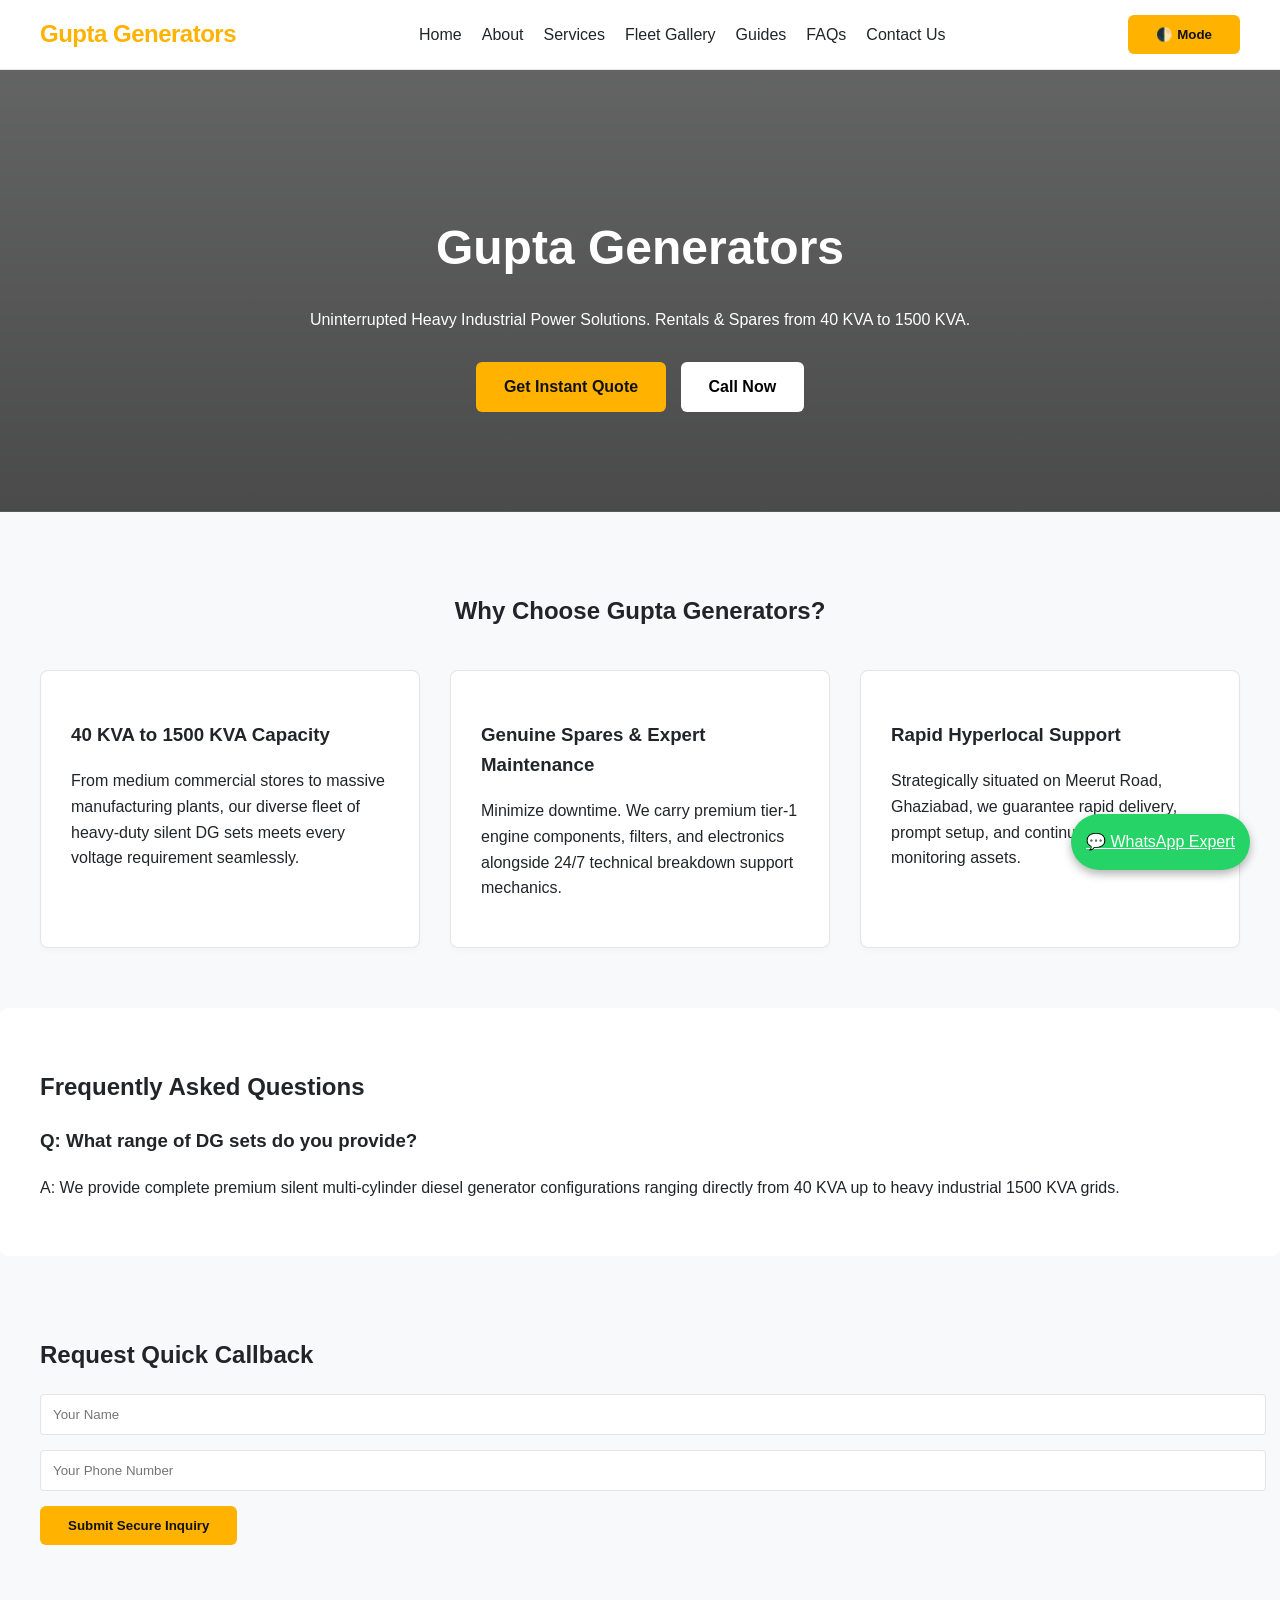
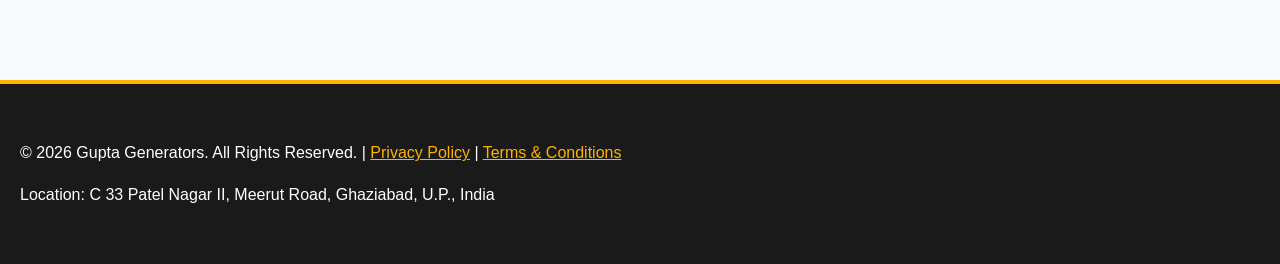
<file: index.html>
<!DOCTYPE html>
<html lang="en">
<head>
    <meta charset="UTF-8">
    <meta name="viewport" content="width=device-width, initial-scale=1.0">
    <title>Gupta Generators | DG Set Rental & Repair Ghaziabad</title>
    <meta name="description" content="Gupta Generators provides premium diesel generator sets (DG Sets) on rental basis from 40 KVA to 1500 KVA. Quality spares and repair services in Ghaziabad and NCR.">
    <link rel="stylesheet" href="style.css">
    
    <script type="application/ld+json">
    {
      "@context": "https://schema.org",
      "@type": "LocalBusiness",
      "name": "Gupta Generators",
      "description": "High-capacity Silent Diesel Generator Rental, Spares, and Repairing Services ranging from 40 KVA to 1500 KVA.",
      "address": {
        "@type": "PostalAddress",
        "streetAddress": "C 33 Patel Nagar II, Meerut Road",
        "addressLocality": "Ghaziabad",
        "addressRegion": "UP",
        "postalCode": "201001",
        "addressCountry": "IN"
      },
      "telephone": "+919810132569",
      "email": "Guptageneratorgzb@gmail.com"
    }
    </script>
</head>
<body class="light-mode">

    <header>
        <nav class="nav-container">
            <a href="index.html" class="logo" data-config="name">Gupta Generators</a>
            <ul class="nav-menu">
                <li><a href="index.html">Home</a></li>
                <li><a href="about.html">About</a></li>
                <li><a href="services.html">Services</a></li>
                <li><a href="gallery.html">Fleet Gallery</a></li>
                <li><a href="blog.html">Guides</a></li>
                <li><a href="faq.html">FAQs</a></li>
                <li><a href="contact.html">Contact Us</a></li>
            </ul>
            <button class="btn btn-primary" onclick="toggleTheme()" aria-label="Toggle Dark Mode">🌓 Mode</button>
        </nav>
    </header>

    <section class="hero">
        <h1 data-config="name">Gupta Generators</h1>
        <p>Uninterrupted Heavy Industrial Power Solutions. Rentals & Spares from 40 KVA to 1500 KVA.</p>
        <div style="margin-top: 30px;">
            <a href="contact.html" class="btn btn-primary">Get Instant Quote</a>
            <a href="tel:+919810132569" data-config="phone-link" class="btn" style="background:#fff; color:#000; margin-left:10px;">Call Now</a>
        </div>
    </section>

    <main class="container">
        <h2 style="text-align: center;">Why Choose Gupta Generators?</h2>
        <div class="grid-3">
            <div class="card">
                <h3>40 KVA to 1500 KVA Capacity</h3>
                <p>From medium commercial stores to massive manufacturing plants, our diverse fleet of heavy-duty silent DG sets meets every voltage requirement seamlessly.</p>
            </div>
            <div class="card">
                <h3>Genuine Spares & Expert Maintenance</h3>
                <p>Minimize downtime. We carry premium tier-1 engine components, filters, and electronics alongside 24/7 technical breakdown support mechanics.</p>
            </div>
            <div class="card">
                <h3>Rapid Hyperlocal Support</h3>
                <p>Strategically situated on Meerut Road, Ghaziabad, we guarantee rapid delivery, prompt setup, and continuous on-site monitoring assets.</p>
            </div>
        </div>
    </main>

    <section class="container" style="background-color: var(--surface-current); border-radius:8px; padding:40px;">
        <h2>Frequently Asked Questions</h2>
        <h3>Q: What range of DG sets do you provide?</h3>
        <p>A: We provide complete premium silent multi-cylinder diesel generator configurations ranging directly from 40 KVA up to heavy industrial 1500 KVA grids.</p>
    </section>

    <section class="container">
        <h2>Request Quick Callback</h2>
        <form onsubmit="return handleFormSubmit(event, 'callback')">
            <input type="text" name="name" placeholder="Your Name" required style="padding:12px; width:100%; margin-bottom:15px; border-radius:4px; border:1px solid var(--border-color);">
            <input type="tel" name="phone" placeholder="Your Phone Number" required style="padding:12px; width:100%; margin-bottom:15px; border-radius:4px; border:1px solid var(--border-color);">
            <button type="submit" class="btn btn-primary">Submit Secure Inquiry</button>
            <div class="form-feedback" style="margin-top:15px; font-weight:bold;"></div>
        </form>
    </section>

    <a href="#" data-config="whatsapp-link" class="btn-whatsapp" target="_blank" aria-label="Chat on WhatsApp">
        💬 WhatsApp Expert
    </a>

    <footer>
        <p>© 2026 <span data-config="name">Gupta Generators</span>. All Rights Reserved. | <a href="privacy.html" style="color:#ffb300;">Privacy Policy</a> | <a href="terms.html" style="color:#ffb300;">Terms & Conditions</a></p>
        <p>Location: <span data-config="address-text">C 33 Patel Nagar II, Meerut Road, Ghaziabad</span></p>
    </footer>

    <script src="config.js"></script>
    <script src="script.js"></script>
</body>
</html>
</file>
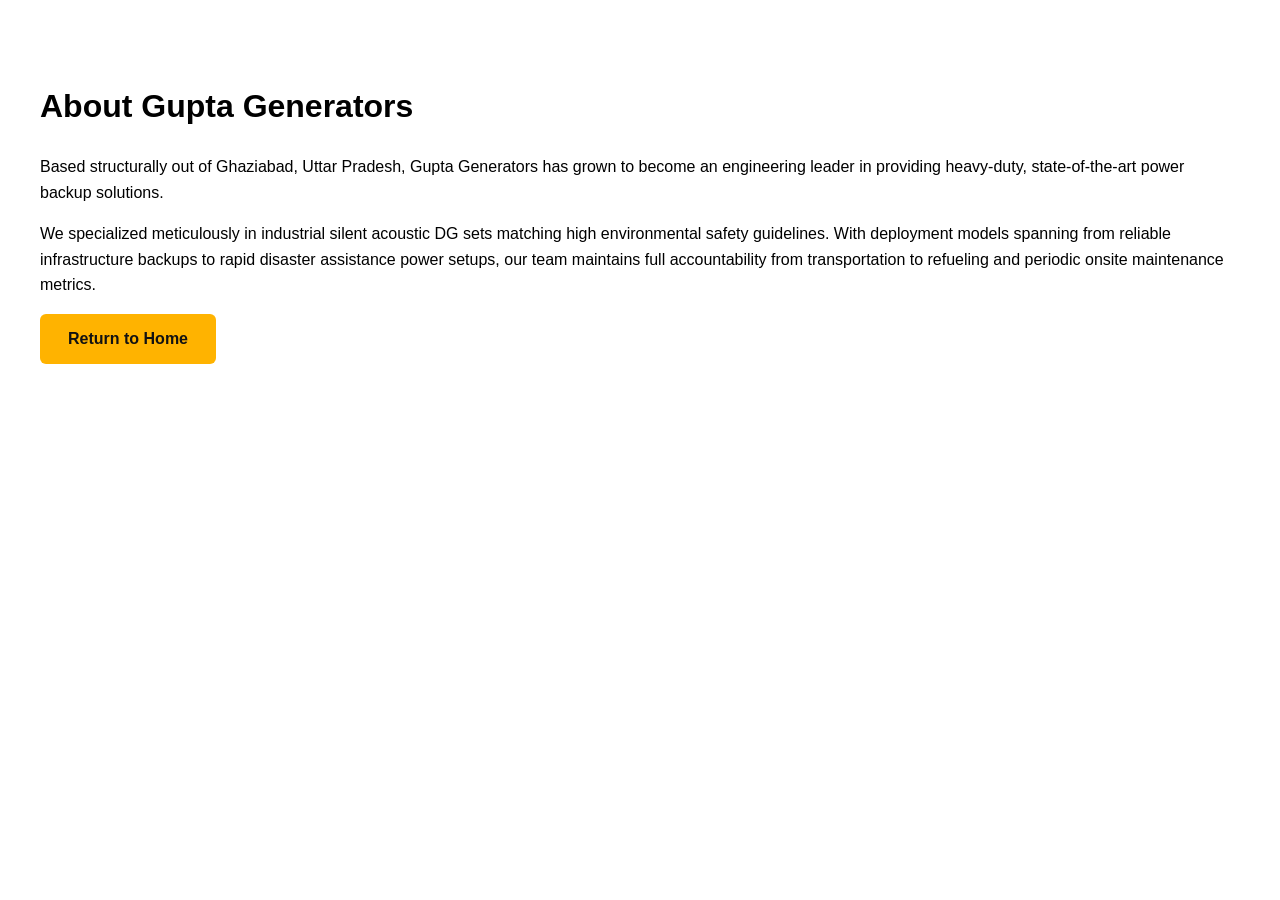
<file: about.html>
<!DOCTYPE html>
<html lang="en">
<head>
    <meta charset="UTF-8">
    <title>About Us | Gupta Generators</title>
    <link rel="stylesheet" href="style.css">
</head>
<body>
    <div class="container">
        <h1>About Gupta Generators</h1>
        <p>Based structurally out of Ghaziabad, Uttar Pradesh, Gupta Generators has grown to become an engineering leader in providing heavy-duty, state-of-the-art power backup solutions.</p>
        <p>We specialized meticulously in industrial silent acoustic DG sets matching high environmental safety guidelines. With deployment models spanning from reliable infrastructure backups to rapid disaster assistance power setups, our team maintains full accountability from transportation to refueling and periodic onsite maintenance metrics.</p>
        <a href="index.html" class="btn btn-primary">Return to Home</a>
    </div>
    <script src="config.js"></script>
</body>
</html>
</file>
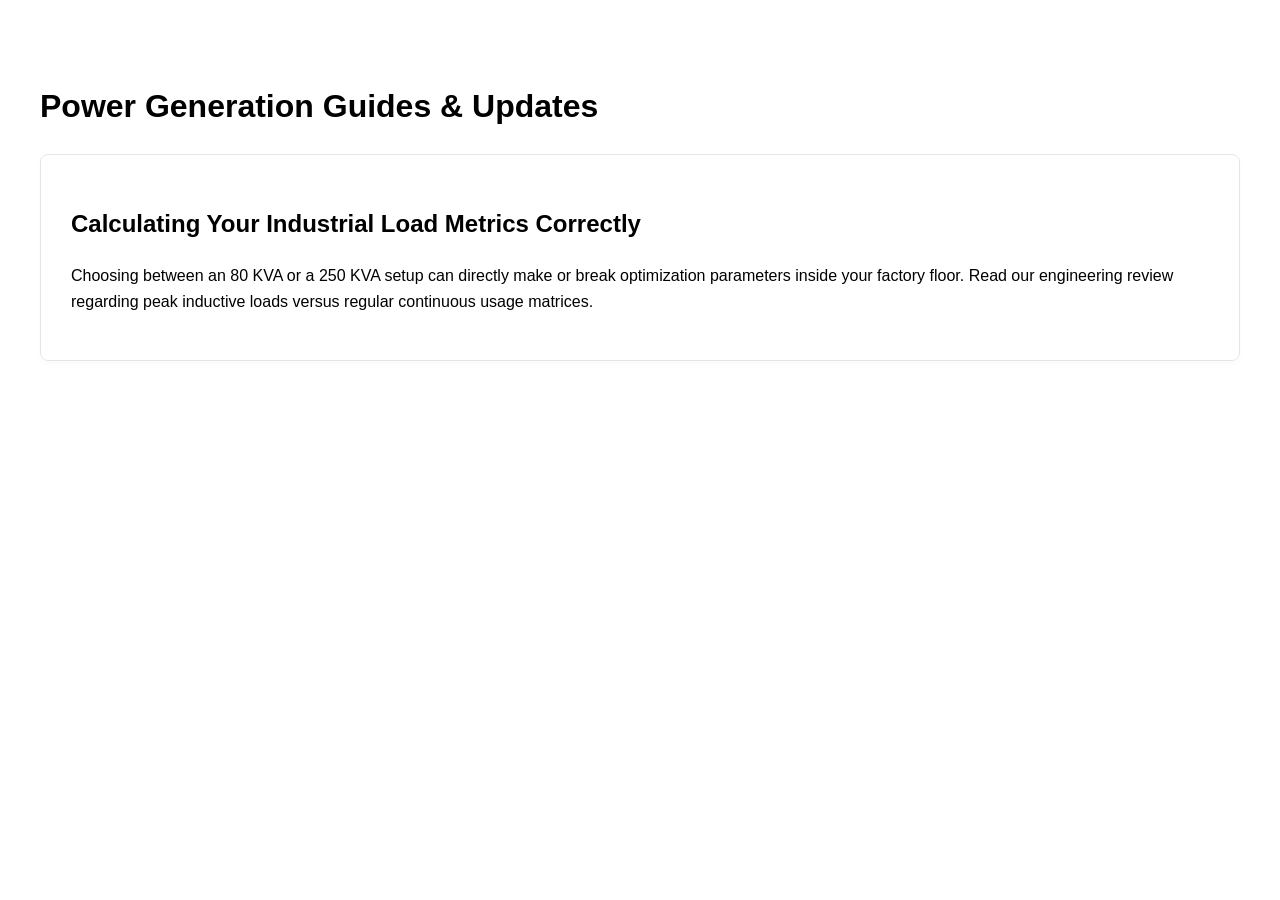
<file: blog.html>
<!DOCTYPE html>
<html lang="en">
<head>
    <meta charset="UTF-8">
    <title>Industrial Generator Blog | Gupta Generators</title>
    <link rel="stylesheet" href="style.css">
</head>
<body>
    <div class="container">
        <h1>Power Generation Guides & Updates</h1>
        <article class="card" style="margin-bottom: 20px;">
            <h2>Calculating Your Industrial Load Metrics Correctly</h2>
            <p>Choosing between an 80 KVA or a 250 KVA setup can directly make or break optimization parameters inside your factory floor. Read our engineering review regarding peak inductive loads versus regular continuous usage matrices.</p>
        </article>
    </div>
    <script src="config.js"></script>
</body>
</html>
</file>
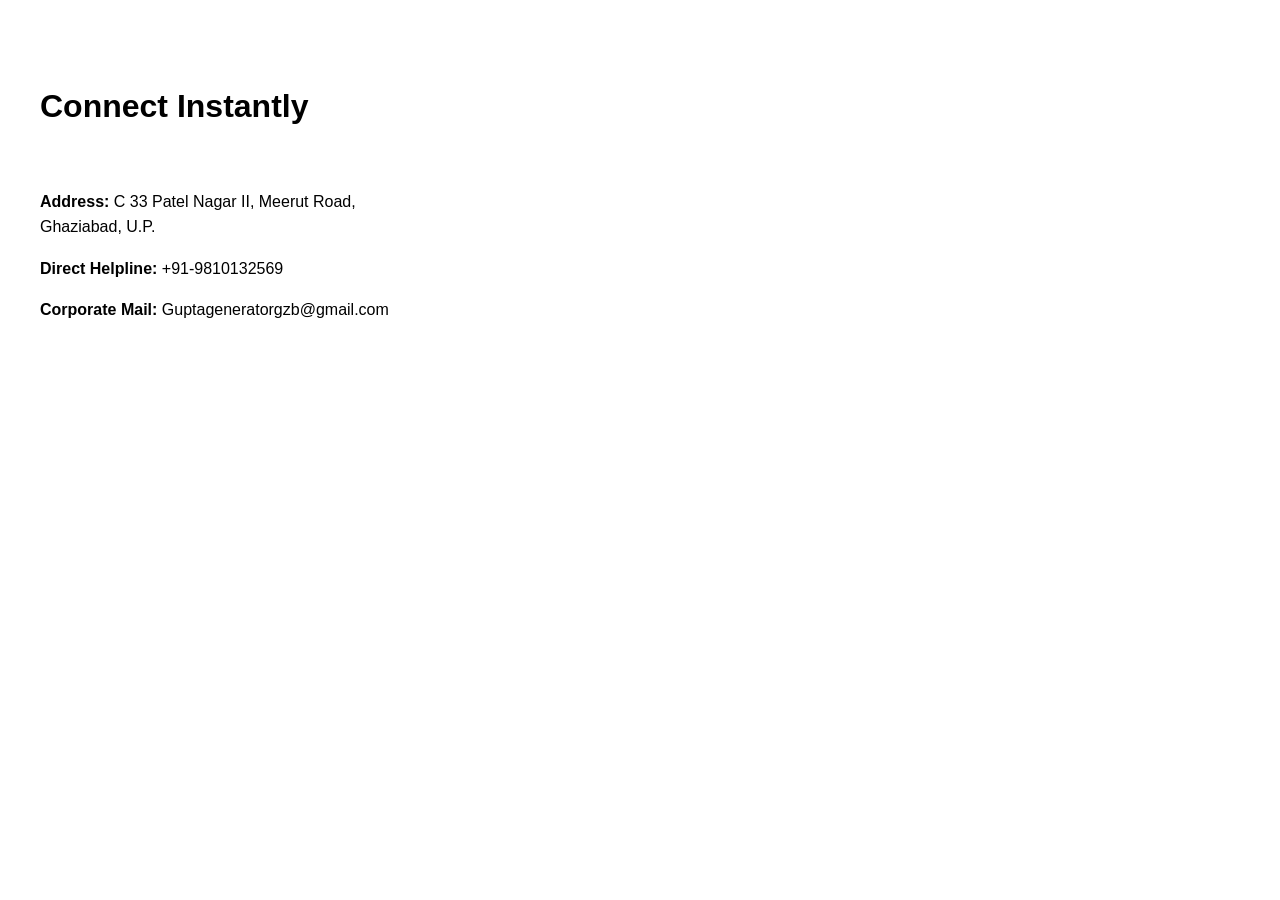
<file: contact.html>
<!DOCTYPE html>
<html lang="en">
<head>
    <meta charset="UTF-8">
    <title>Contact Our Engineering Office | Gupta Generators</title>
    <link rel="stylesheet" href="style.css">
</head>
<body>
    <div class="container">
        <h1>Connect Instantly</h1>
        <div class="grid-3">
            <div>
                <p><strong>Address:</strong> C 33 Patel Nagar II, Meerut Road, Ghaziabad, U.P.</p>
                <p><strong>Direct Helpline:</strong> +91-9810132569</p>
                <p><strong>Corporate Mail:</strong> Guptageneratorgzb@gmail.com</p>
            </div>
            <div style="grid-column: span 2;">
                <iframe src="https://www.google.com/maps/embed?pb=!1m18!1m12!1m3!1d3500.582315758117!2d77.4418!3d28.6723!2m3!1f0!2f0!3f0!3m2!1i1024!2i768!4f13.1!3m3!1m2!1s0x390cf1bb1234567f%3A0x123456789abcdef!2sPatel+Nagar%2C+Ghaziabad%2C+Uttar+Pradesh!5e0!3m2!1sen!2sin!4v1717180000000!5m2!1sen!2sin" width="100%" height="300" style="border:0; border-radius:8px;" allowfullscreen="" loading="lazy"></iframe>
            </div>
        </div>
    </div>
    <script src="config.js"></script>
</body>
</html>
</file>
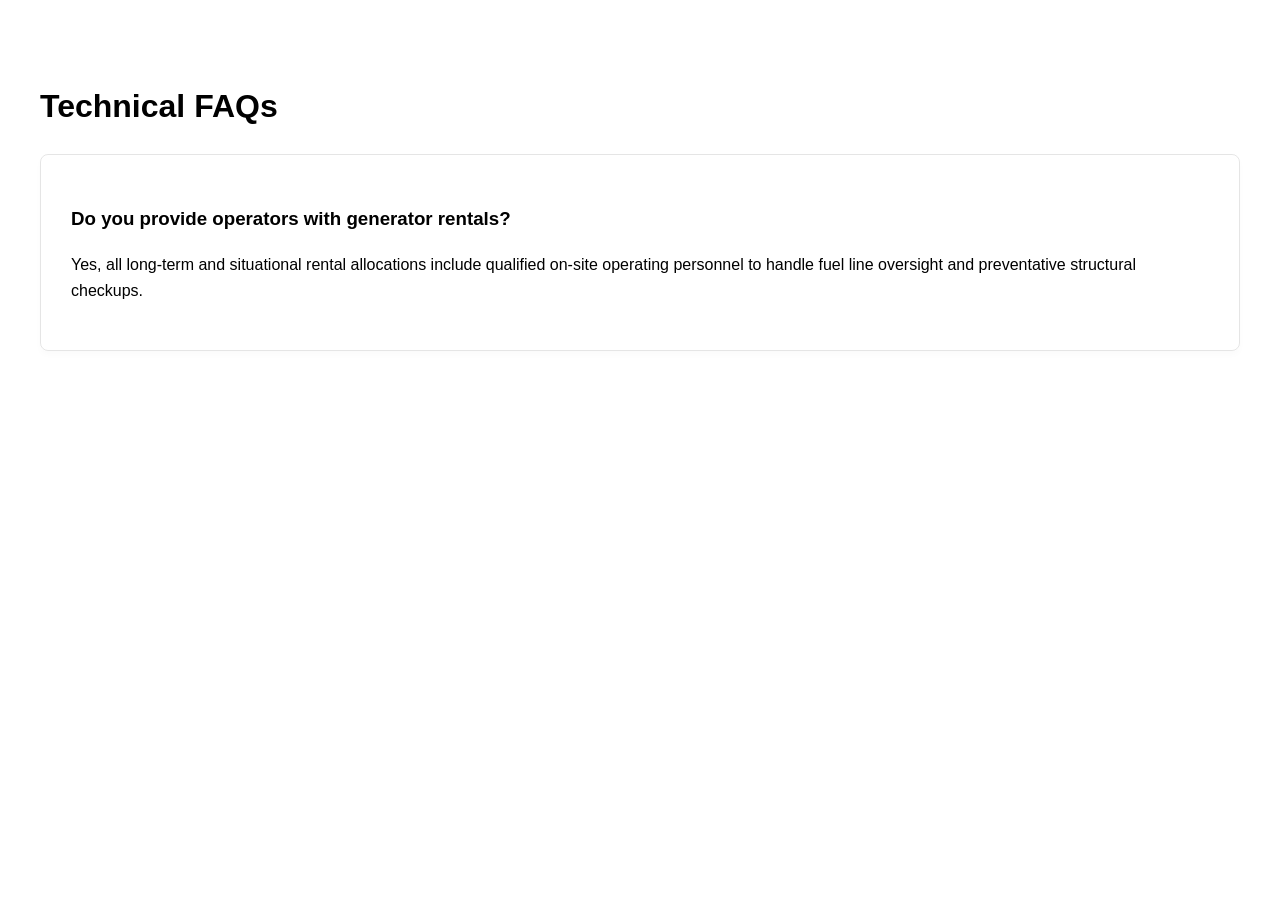
<file: faq.html>
<!DOCTYPE html>
<html lang="en">
<head>
    <meta charset="UTF-8">
    <title>Frequently Asked Questions | Gupta Generators</title>
    <link rel="stylesheet" href="style.css">
</head>
<body>
    <div class="container">
        <h1>Technical FAQs</h1>
        <div class="card">
            <h3>Do you provide operators with generator rentals?</h3>
            <p>Yes, all long-term and situational rental allocations include qualified on-site operating personnel to handle fuel line oversight and preventative structural checkups.</p>
        </div>
    </div>
    <script src="config.js"></script>
</body>
</html>
</file>
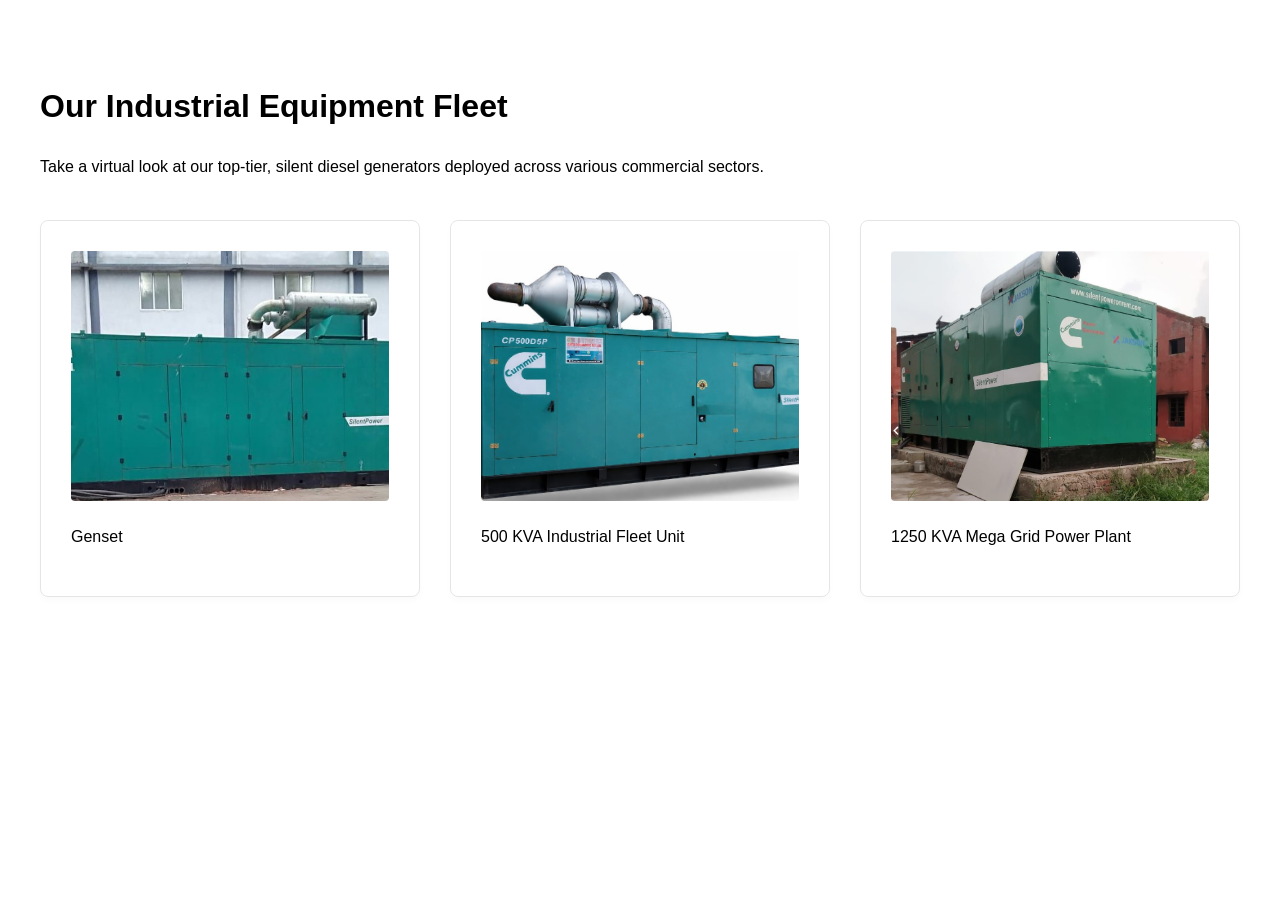
<file: gallery.html>
<!DOCTYPE html>
<html lang="en">
<head>
    <meta charset="UTF-8">
    <title>Equipment Fleet Gallery | Gupta Generators</title>
    <link rel="stylesheet" href="style.css">
</head>
<body>
    <div class="container">
        <h1>Our Industrial Equipment Fleet</h1>
        <p>Take a virtual look at our top-tier, silent diesel generators deployed across various commercial sectors.</p>
        <div class="grid-3">
			<div class="card"><img src="Images/Genset.jpg" alt="500 KVA Silent Diesel Generator" style="width:100%; border-radius:4px; object-fit: cover; height: 250px;"><p>Genset</p></div>
			<div class="card"><img src="Images/500KVARECD.jpg" alt="500 KVA Silent Diesel Generator" style="width:100%; border-radius:4px; object-fit: cover; height: 250px;"><p>500 KVA Industrial Fleet Unit</p></div>
			<div class="card"><img src="Images/factory.jpg" alt="500 KVA Silent Diesel Generator" style="width:100%; border-radius:4px; object-fit: cover; height: 250px;"><p>1250 KVA Mega Grid Power Plant</p></div>
        </div>
    </div>
    <script src="config.js"></script>
</body>
</html>
</file>
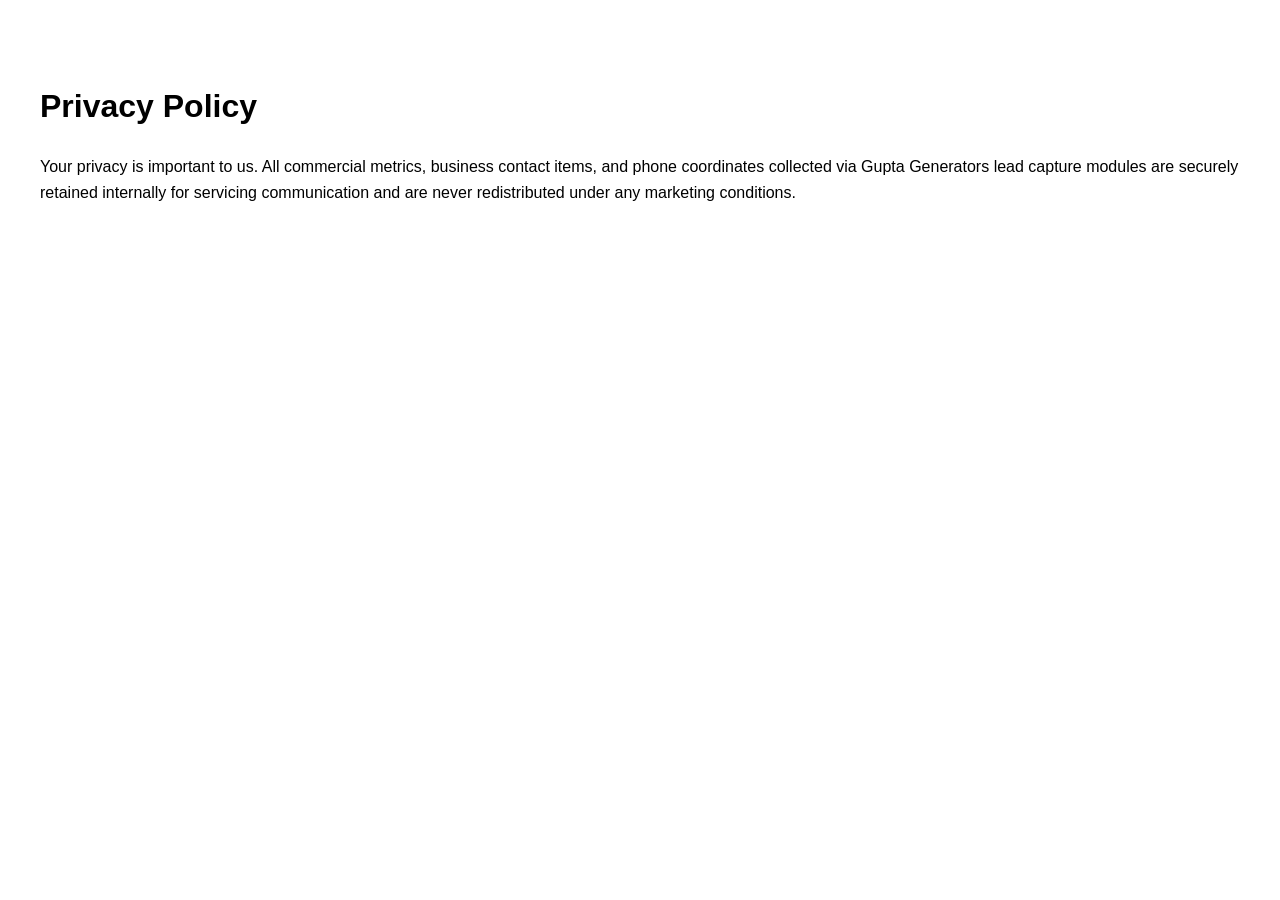
<file: privacy.html>
<!DOCTYPE html>
<html lang="en">
<head>
    <meta charset="UTF-8">
    <title>Privacy Policy | Gupta Generators</title>
    <link rel="stylesheet" href="style.css">
</head>
<body>
    <div class="container">
        <h1>Privacy Policy</h1>
        <p>Your privacy is important to us. All commercial metrics, business contact items, and phone coordinates collected via Gupta Generators lead capture modules are securely retained internally for servicing communication and are never redistributed under any marketing conditions.</p>
    </div>
</body>
</html>
</file>
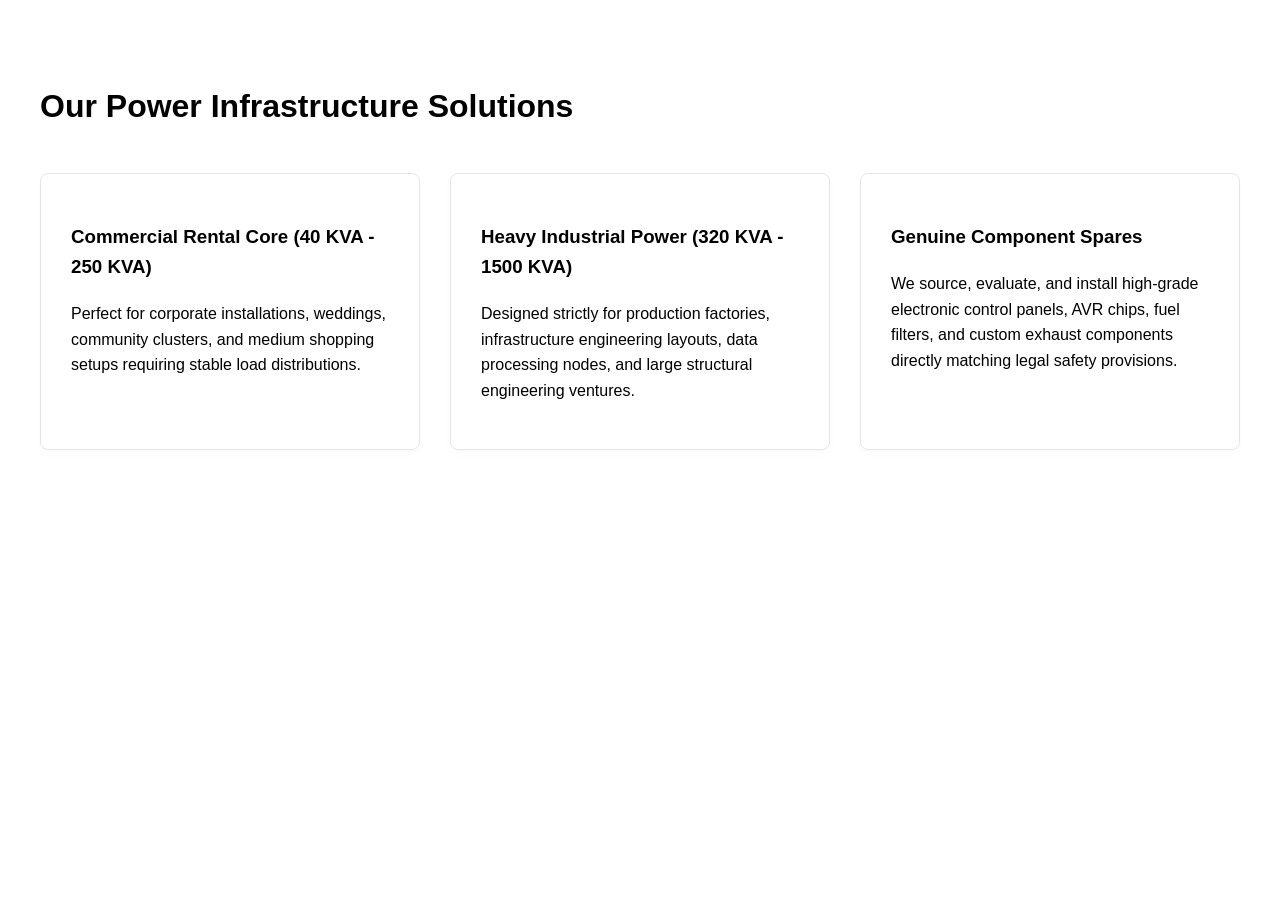
<file: services.html>
<!DOCTYPE html>
<html lang="en">
<head>
    <meta charset="UTF-8">
    <title>DG Set Rentals & Spares | Gupta Generators</title>
    <link rel="stylesheet" href="style.css">
</head>
<body>
    <div class="container">
        <h1>Our Power Infrastructure Solutions</h1>
        <div class="grid-3">
            <div class="card">
                <h3>Commercial Rental Core (40 KVA - 250 KVA)</h3>
                <p>Perfect for corporate installations, weddings, community clusters, and medium shopping setups requiring stable load distributions.</p>
            </div>
            <div class="card">
                <h3>Heavy Industrial Power (320 KVA - 1500 KVA)</h3>
                <p>Designed strictly for production factories, infrastructure engineering layouts, data processing nodes, and large structural engineering ventures.</p>
            </div>
            <div class="card">
                <h3>Genuine Component Spares</h3>
                <p>We source, evaluate, and install high-grade electronic control panels, AVR chips, fuel filters, and custom exhaust components directly matching legal safety provisions.</p>
            </div>
        </div>
    </div>
    <script src="config.js"></script>
</body>
</html>
</file>
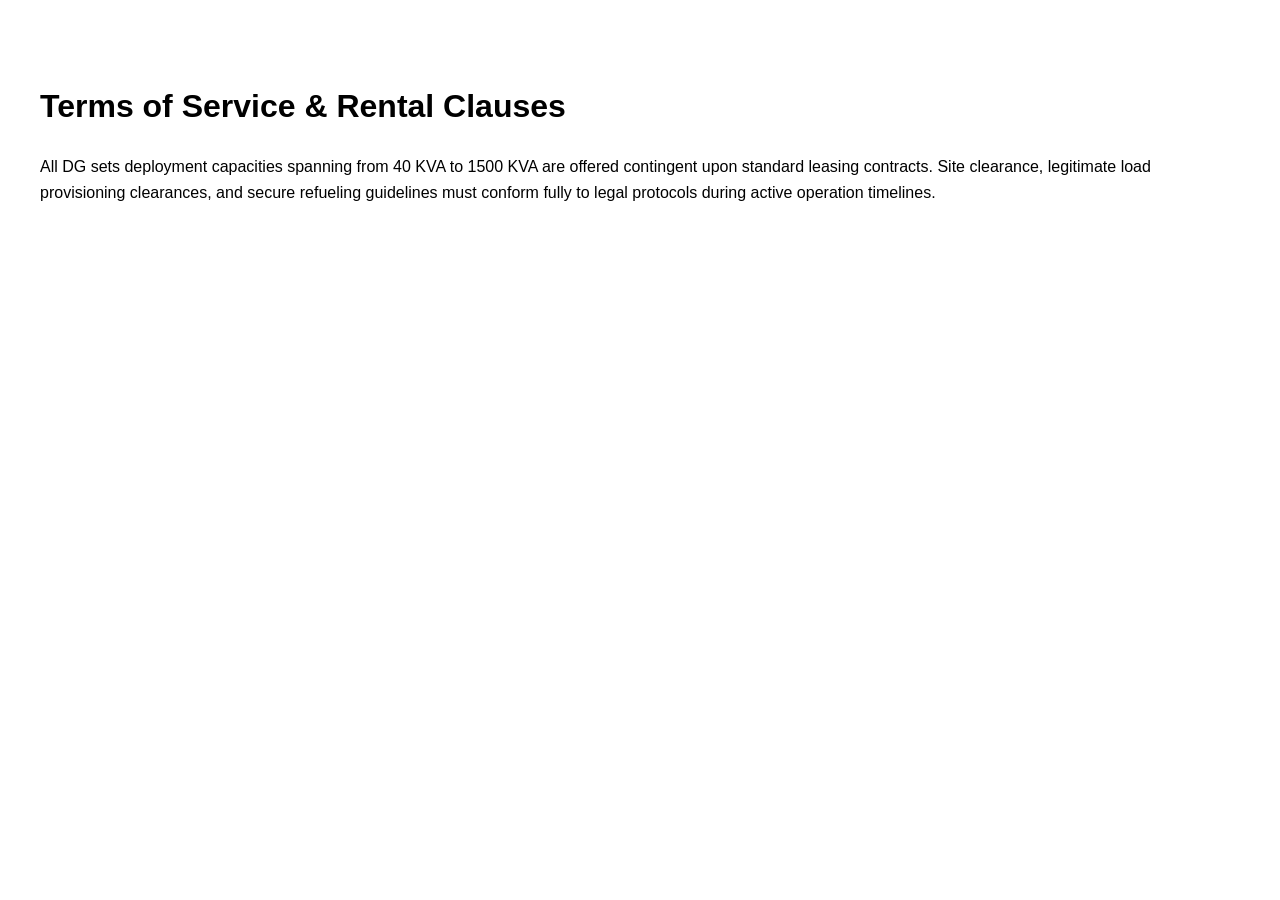
<file: terms.html>
<!DOCTYPE html>
<html lang="en">
<head>
    <meta charset="UTF-8">
    <title>Terms & Conditions | Gupta Generators</title>
    <link rel="stylesheet" href="style.css">
</head>
<body>
    <div class="container">
        <h1>Terms of Service & Rental Clauses</h1>
        <p>All DG sets deployment capacities spanning from 40 KVA to 1500 KVA are offered contingent upon standard leasing contracts. Site clearance, legitimate load provisioning clearances, and secure refueling guidelines must conform fully to legal protocols during active operation timelines.</p>
    </div>
</body>
</html>
</file>
<file: style.css>
/* PREMIUM MODERN BRAND VARIABLES */
:root {
    --primary: #FFB300;       /* Industrial Amber/Yellow */
    --primary-hover: #E09E00;
    --dark-bg: #121212;      /* Pure Charcoal Dark */
    --dark-surface: #1E1E1E; /* Card surface in dark theme */
    --light-bg: #F8F9FA;     /* Premium Light Slate */
    --light-surface: #FFFFFF;
    --text-main-dark: #FFFFFF;
    --text-muted-dark: #B3B3B3;
    --text-main-light: #212529;
    --text-muted-light: #6C757D;
    --border-color: rgba(0,0,0,0.1);
    --transition: all 0.3s cubic-bezier(0.4, 0, 0.2, 1);
}

/* GLOBAL THEME DEFAULTS */
body.light-mode {
    --bg-current: var(--light-bg);
    --surface-current: var(--light-surface);
    --text-current: var(--text-main-light);
    --text-muted: var(--text-muted-light);
}

body.dark-mode {
    --bg-current: var(--dark-bg);
    --surface-current: var(--dark-surface);
    --text-current: var(--text-main-dark);
    --text-muted: var(--text-muted-dark);
    --border-color: rgba(255,255,255,0.1);
}

body {
    margin: 0;
    font-family: 'Segoe UI', Roboto, Helvetica, Arial, sans-serif;
    background-color: var(--bg-current);
    color: var(--text-current);
    transition: var(--transition);
    line-height: 1.6;
}

/* NAVBAR & LAYOUT STRUCTURE */
header {
    background-color: var(--surface-current);
    border-bottom: 1px solid var(--border-color);
    position: sticky;
    top: 0;
    z-index: 1000;
}

.nav-container {
    max-width: 1200px;
    margin: 0 auto;
    display: flex;
    justify-content: space-between;
    align-items: center;
    padding: 15px 20px;
}

.logo {
    font-size: 24px;
    font-weight: 800;
    color: var(--primary);
    text-decoration: none;
    letter-spacing: -0.5px;
}

.nav-menu {
    display: flex;
    gap: 20px;
    list-style: none;
    margin: 0;
    padding: 0;
}

.nav-menu a {
    color: var(--text-current);
    text-decoration: none;
    font-weight: 500;
    transition: var(--transition);
}

.nav-menu a:hover {
    color: var(--primary);
}

/* HERO SECTION CSS */
.hero {
    padding: 100px 20px;
    text-align: center;
    background: linear-gradient(rgba(0,0,0,0.6), rgba(0,0,0,0.7)), url('https://images.unsplash.com/photo-1581092160562-40aa08e78837?auto=format&fit=crop&w=1920&q=80');
    background-size: cover;
    background-position: center;
    color: #fff;
}

.hero h1 {
    font-size: 48px;
    font-weight: 800;
    margin-bottom: 20px;
}

/* UI UTILITIES - CARDS & CONTAINERS */
.container {
    max-width: 1200px;
    margin: 0 auto;
    padding: 60px 20px;
}

.grid-3 {
    display: grid;
    grid-template-columns: repeat(auto-fit, minmax(300px, 1fr));
    gap: 30px;
    margin-top: 40px;
}

.card {
    background-color: var(--surface-current);
    border: 1px solid var(--border-color);
    border-radius: 8px;
    padding: 30px;
    box-shadow: 0 4px 6px rgba(0,0,0,0.02);
    transition: var(--transition);
}

.card:hover {
    transform: translateY(-5px);
    box-shadow: 0 12px 20px rgba(0,0,0,0.1);
    border-color: var(--primary);
}

/* ACCESSIBLE BUTTONS & INTERACTION */
.btn {
    display: inline-block;
    padding: 12px 28px;
    font-weight: 600;
    border-radius: 6px;
    text-decoration: none;
    transition: var(--transition);
    cursor: pointer;
    border: none;
}

.btn-primary {
    background-color: var(--primary);
    color: #121212;
}

.btn-primary:hover {
    background-color: var(--primary-hover);
}

.btn-whatsapp {
    background-color: #25D366;
    color: white;
    position: fixed;
    bottom: 30px;
    right: 30px;
    border-radius: 50px;
    padding: 15px;
    box-shadow: 0 4px 10px rgba(0,0,0,0.3);
    z-index: 999;
}

/* FOOTER & ACCENTS */
footer {
    background-color: #1A1A1A;
    color: #FFFFFF;
    padding: 40px 20px;
    margin-top: 60px;
    border-top: 4px solid var(--primary);
}

/* RESPONSIVE BREAKPOINTS (Mobile First Rules Override) */
@media (max-width: 768px) {
    .nav-menu { display: none; } /* Standard Mobile implementation requires toggle */
    .hero h1 { font-size: 32px; }
}
</file>
